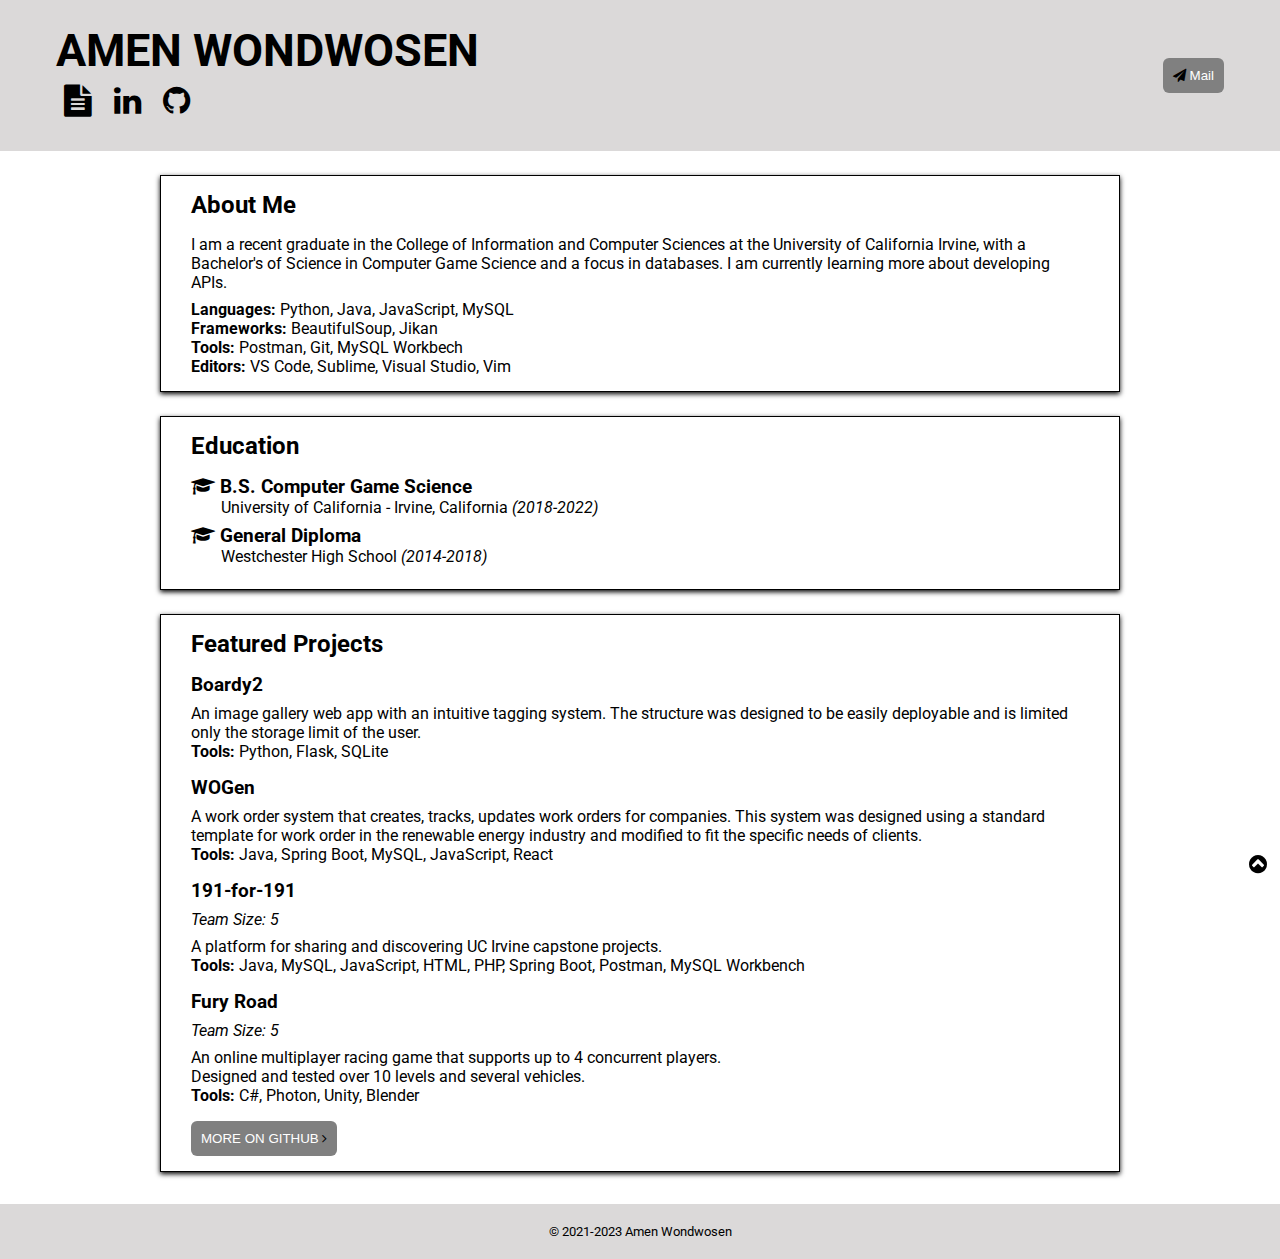
<file: index.html>
<!DOCTYPE html>
<html lang="en">
    <head>
        <meta charset="utf-8">
        <!-- legacy support -->
        <meta http-equiv="X-UA-Compatible" content="IE=edge">
        <meta name="viewport" content="width=device-width, initial-scale=1.0">

        <!-- Local CSS -->
        <link rel="stylesheet" href="assets/css/styles.css">
        <!-- Import CSS -->
        <link rel="stylesheet" href="https://cdnjs.cloudflare.com/ajax/libs/font-awesome/4.7.0/css/font-awesome.min.css">

        <!-- Favicons - icons for title tab -->
        <link 
            rel="apple-touch-icon"
            sizes="180x180"
            href="assets/icons/apple-touch-icon.png"
        >
        <link
            rel="icon"
            type="image/png"
            sizes="32x32"
            href="assets/icons/favicon-32x32.png"
        >

        <!-- Animate CSS CDN -->
        <link rel="stylesheet"
            href="https://cdnjs.cloudflare.com/ajax/libs/animate.css/4.1.1/animate.min.css"
        >

        <title>Amen Wondwosen | Portfolio</title>
    </head>
    <body>
        <!-- Navbar -->
        <nav>
            <div class="header">
                <h1 style="text-align: center;">AMEN WONDWOSEN</h1>
                <ul class="navigation">
                    <li>
                        <a
                            href="resume.html"
                            target="_blank" title="Resume of Amen Wondwosen">
                            <i class="socicon fa fa-file-text fa-2x"></i>
                        </a>
                    </li>
                    <li>
                        <a
                            href="https://www.linkedin.com/in/amen-wondwosen/"
                            target="_blank" title="Linkedin profile of Amen Wondwosen">
                            <i class="socicon fa fa-linkedin fa-2x"></i>
                        </a>
                    </li>
                    <li>
                        <a
                            href="https://github.com/disbxys"
                            target="_blank" title="GitHub account of Amen Wondwosen">
                            <i class="socicon fa fa-github fa-2x"></i>
                        </a>
                    </li>
                </ul>
            </div>
            <div>
                <button class="btn">
                    <a href="mailto:amenwond408@gmail.com" title="Mail to Amen Wondwosen">
                        <i class="fa fa-paper-plane fa-x"></i>
                        Mail
                    </a>
                </button>
            </div>
        </nav>

        <!-- Hero section -->
        <section class="hero" id="about">
            <div class="bio container">
                <h2 class="bio-title">About Me</h2>
                <p style="margin-bottom: 0.5rem;">
                    I am a recent graduate in the College of Information and Computer Sciences at the University of California Irvine, with a Bachelor's of Science in Computer Game Science and a focus in databases. I am currently learning more about developing APIs.
                </p>
                <p>
                    <ul>
                        <li><strong>Languages: </strong>Python, Java, JavaScript, MySQL</li>
                        <li><strong>Frameworks: </strong>BeautifulSoup, Jikan</li>
                        <li><strong>Tools: </strong>Postman, Git, MySQL Workbech</li>
                        <li><strong>Editors: </strong>VS Code, Sublime, Visual Studio, Vim</li>
                    </ul>
                </p>
            </div>
        </section>

        <!-- Education -->
        <section class="education" id="education">
            <div class="container">
                <h2 class="education-title">Education</h2>
                <div class="schools">
                    <div class="school">
                        <div>
                            <h3>
                                <i class="fa fa-graduation-cap"></i>
                                B.S. Computer Game Science
                            </h3>
                        </div>
                        <p class="school-name" style="margin-left: 30px;">
                            <a href="https://www.uci.edu/">University of California - Irvine, California</a>
                            <em class="school-dates">(2018-2022)</em>
                        </p>
                    </div>
                    <div class="school">
                        <div>
                            <h3>
                                <i class="fa fa-graduation-cap"></i>
                                General Diploma
                            </h3>
                        </div>
                        <p class="school-name" style="margin-left: 30px;">
                            <a href="https://www.westchestercomets.org/">Westchester High School</a>
                            <em class="school-dates">(2014-2018)</em>
                        </p>
                    </div>
                </div>
            </div>
        </section>

        <!-- Projects section -->
        <section class="projects" id="projects">
            <div class="container">
                <h2 class="projects-title">Featured Projects</h2>
                <div class="projects-container">
                    <div class="project-details">
                        <h3 class="project-title">
                            <a
                                href="#">
                                Boardy2
                            </a>
                        </h3>
                        <div class="project-description">
                            <p>
                                An image gallery web app with an intuitive tagging system. The structure was designed to be easily deployable and is limited only the storage limit of the user.
                                <br>
                                <strong>Tools: </strong>Python, Flask, SQLite
                            </p>
                        </div>
                    </div>
                    <div class="project-details">
                        <h3 class="project-title">
                            <a
                                href="#">
                                WOGen
                            </a>
                        </h3>
                        <div class="project-description">
                            <p>
                                A work order system that creates, tracks, updates work orders for companies. This system was designed using a standard template for work order in the renewable energy industry and modified to fit the specific needs of clients. 
                                <br>
                                <strong>Tools: </strong>Java, Spring Boot, MySQL, JavaScript, React
                            </p>
                        </div>
                    </div>
                    <div class="project-details">
                        <h3 class="project-title">
                            <a
                                href="https://github.com/wwesleym/191for191"
                                target="_blank">
                                191-for-191
                            </a>
                        </h3>
                        <div class="project-description">
                            <p><em>Team Size: 5</em></p>
                            <p>
                                A platform for sharing and discovering UC Irvine capstone projects.
                                <br>
                                <strong>Tools: </strong>Java, MySQL, JavaScript, HTML, PHP, Spring Boot, Postman, MySQL Workbench
                            </p>
                        </div>
                    </div>
                    <div class="project-details">
                        <h3 class="project-title">
                            <a
                                href="https://codeyhuntting.itch.io/fury-road"
                                target="_blank">
                                Fury Road
                            </a>
                        </h3>
                        <div class="project-description">
                            <p><em>Team Size: 5</em></p>
                            <p>
                                An online multiplayer racing game that supports up to 4 concurrent players.
                                <br>
                                Designed and tested over 10 levels and several vehicles.
                                <br>
                                <strong>Tools: </strong>C#, Photon, Unity, Blender
                            </p>
                        </div>
                    </div>
                </div>
                <div>
                    <button class="btn">
                        <a
                            href="https://github.com/disbxys?tab=repositories"
                            target="_blank" class="projects-link">
                            MORE ON GITHUB
                            <i class="fa fa-angle-right"></i>
                        </a>
                    </button>
                </div>
            </div>
        </section>

        <!-- Scroll to top -->
        <i class="scroll-up fa fa-chevron-circle-up fa-lg" id="scroll-up"></i>

        <!-- Footer section -->
        <footer>
            <p class="copy">&copy; 2021-2023 Amen Wondwosen</p>
        </footer>

        <!-- Website scripts -->
        <script src="assets/js/app.js"></script>
    </body>
</html>
</file>
<file: assets/css/styles.css>
@import url("https://fonts.googleapis.com/css2?family=Roboto:ital,wght@0,400;0,900;1,700&display=swap");

/* Variables */
:root {
    --font-family: "Roboto", sans-serf;
    --normal-font: 400;
    --bold-font: 700;
    --bolder-font: 900;
    --bg-color: #ffffff;
    --bg-color2: #dbd9d9;
    --primary-color: #000000;
    --secondary-color: #ff7235;
    --primary-shadow: #8b8eaf;
    --secondary-shadow: #a17a69;
    --bottom-margin: 0.5rem;
    --bottom-margin-2: 1rem;
    --line-height: 1.7rem;
    --transition: 0.3s;
}

html {
    scroll-behavior: smooth;
}

body {
    background-color: var(--bg-color);
    /* color: var(--bg-color); */
    font-family: var(--font-family);
}

/* CSS Resets */
* {
    margin: 0;
    padding: 0;
    box-sizing: border-box;
}

ul {
    list-style-type: none;
}

a {
    text-decoration: none;
    color: var(--primary-color);
}

a:hover {
    text-decoration: none;
    color: var(--secondary-color);
}

i {
    color: var(--primary-color);
}

nav {
    /* position: sticky;
    top: 0;
    left: 0;
    z-index: 1; */
    display: flex;
    align-items: center;
    justify-content: space-between;
    padding: 1.5rem 3.5rem;
    background-color: var(--bg-color2);
    /* box-shadow: 0 2px 5px rgba(0, 0, 0, 0.1); */
}

nav h1 {
    color: var(--primary-color);
    font-size: 45px;
}

nav a {
    color: var(--primary-color);
    transition: var(--transition);
}

/* nav a:hover {
    color: var(--secondary-color);
    border-bottom: 2px solid var(--secondary-color);
} */

nav ul {
    display: flex;
    /* gap: 1.9rem; */
}

nav ul li {
    font-weight: var(--bold-font);
}

/* .burger-menu {
    color: var(--primary-color);
    font-size: 2rem;
    border: 0;
    background-color: transparent;
    cursor: pointer;
    display: none;
} */

.container {
    background-color: #ffffff;
    /* border-color: var(--secondary-color); */
    box-shadow: 0 2px 5px;
    /* border-radius: 6px; */
    border-style: solid;
    border-width: 1px;
    margin: auto;
    margin-top: 1.5rem;
    padding: 15px 30px 15px 30px;
    width: 75%;
}

.container h2 {
    margin-bottom: var(--bottom-margin-2);
}

.hero {
    /* gap: 2.5rem; */
    /* margin: auto; */
}

.bio {
    /* padding: 0.625rem; */
    /* border-radius: 6px; */
    /* word-wrap: break-word;
    margin-bottom: var(--bottom-margin); */
}

/* .bio-title {
    margin-bottom: var(--bottom-margin-2);
} */

.bio-text {
    /* margin-bottom: var(--bottom-margin); */
    /* line-height: var(--line-height); */
    /* padding: 0.3rem 0; */
}

/* .education {
    margin-bottom: var(--bottom-margin);
} */

/* .education-title {
    margin-bottom: var(--bottom-margin-2);
} */

.school {
    margin-bottom: var(--bottom-margin);
}

/* .projects {
    background-color: var(--bg-color);
    padding: 32px 0;
} */

.projects-container {
    /* margin: auto; */
    word-wrap: break-word;
}

/* .projects-title {
    margin-bottom: var(--bottom-margin-2);
} */

.project-container {
    display: flex;
    padding: 1rem;
    
}

/* .project-container p {
    padding: 0.4rem;
} */

.project-pic {
    flex: 1;
    width: 65%;
    height: 60%;
}

.project-details {
    flex: 1;
    margin-bottom: var(--bottom-margin-2);
}

.project-title {
    /* text-align: center; */
    margin-bottom: var(--bottom-margin);
}

.project-description p {
    margin-bottom: var(--bottom-margin);
}

.project-card {
    /* background-color: #fff; */
    border-radius: 11px;
    box-shadow: 0 3px 10px var(--primary-shadow);
    padding: 20px;
    margin: 10px;
}

.btn {
    background-color: gray;
    padding: 10px;
    border-radius: 6px;
    border: none;
}

.btn a {
    color: white;
}

/* .projects-link {
    display: flex;
    align-items: center;
    justify-content: center;
    margin: 10px;
} */

.socials {
    display: flex;
    flex-direction: column;
    position: fixed;
    right: 1%;
    bottom: 75%;
}

.socicon {
    width: 2.1rem;
    height: 2.1rem;
    /* border-radius: 50%; */
    /* background-color: var(--secondary-color); */
    margin: var(--bottom-margin);
}

footer {
    background-color: var(--bg-color2);
    padding: 1.25rem;
    text-align: center;
    margin: 2rem 0 0;
    display: block;
}

.scroll-up {
    position: fixed;
    right: 1%;
    bottom: 3%;
    cursor: pointer;
    color: var(--primary-color);
}

.resume {
    /* margin: auto;
    background-color: var(--bg-color); */
}

.resume-container {
    border: none;
    height: calc(100vh - 5px);
    width: 100%;
}

.copy {
    font-size: small;
}

@media screen and (max-width: 720px) {
    /* changes reflects on screen with a width 720px and below
    (tablets and mobile phones */

    nav {
        flex-direction: column;
    }

    /*nav ul {
        position: fixed;
        background-color: var(--bg-color);
        flex-direction: column;
        top: 86px;
        left: 10%;
        width: 80%;
        text-align: center;
        transform: translateX(120%);
        transition: transform 0.5s ease-in;
    }

    nav ul li {
        margin: 8px;
    }

    .burger-menu {
        display: block;
    }

    nav ul.show {
        transform: translateX(0);
    } */

    .container {
        /* max-width: 75%; */
    }

    /* .hero {
        margin-top: -4rem;
        flex-direction: column;
        gap: 0;
    }

    .hero img {
        height: 37.5rem;
        width: 30rem;
    }

    .bio {
        margin-top: -1rem;
        width: 20.5rem;
    } */

    /* .more-about {
        margin-top: 2rem;
        padding: 1rem 3.5rem;
    }

    .more-about h2 {
        text-align: center;
    }

    .more-about p {
        text-align: justify;
    } */
    
    /* .icon {
        width: 5.875rem;
        height: 5.25rem;
    }

    .projects-container {
        flex-direction: column;
    }

    .project-container {
        width: 25rem;
    } */

    /* .contact-form-container {
        max-width: 23.75rem;
    } */
}

@media screen and (max-width: 420px) {
    /* for small phones (ie. iPhone 60 */
    /* .hero img {
        height: 37.5rem;
        width: 23rem;
    }

    .bio {
        width: 18.3rem;
    }

    .project-container {
        width: 15.875rem;
    } */

    /* .contact-form-container {
        max-width: 15.75rem;
    } */
}
</file>
